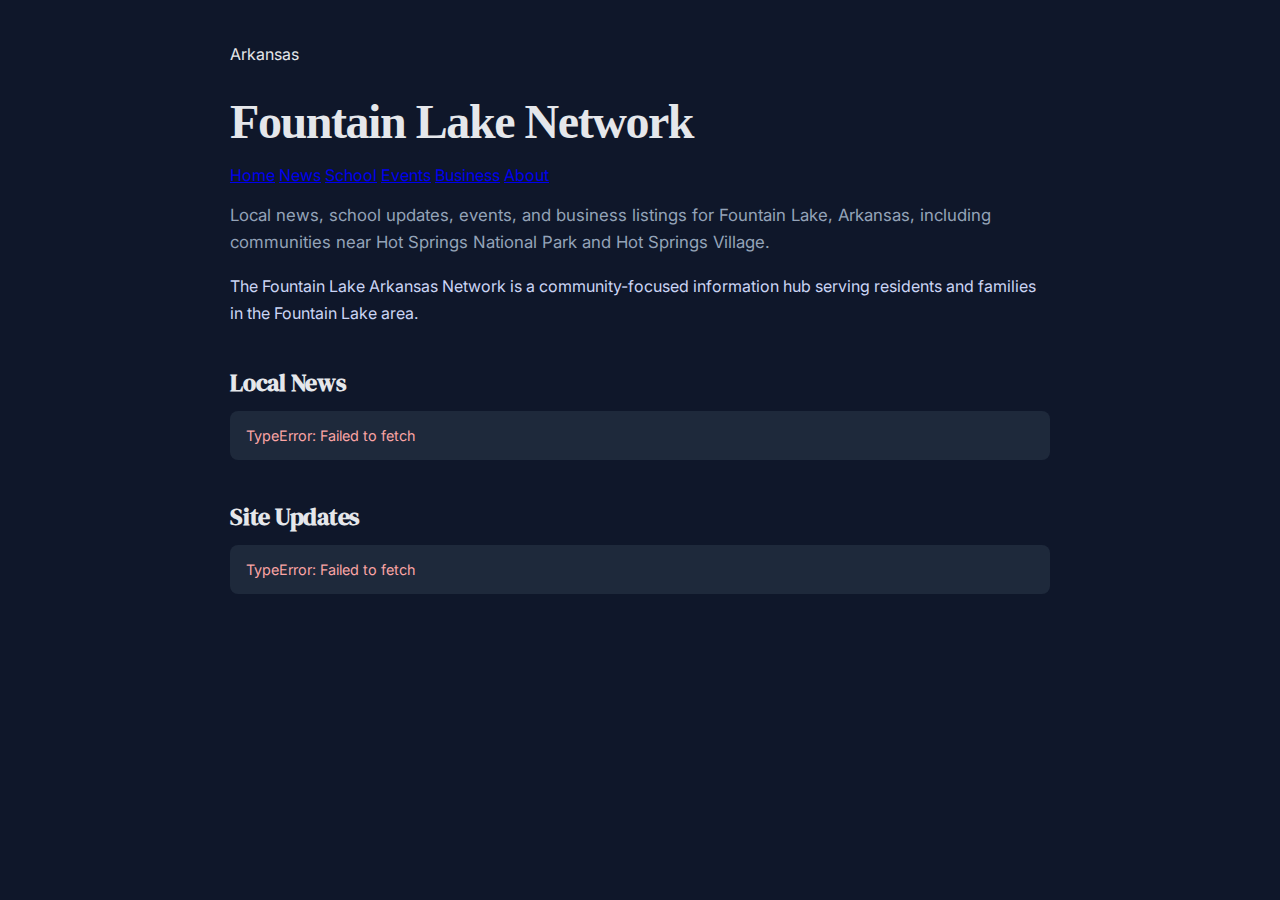
<file: index.html>
<!DOCTYPE html>
<html lang="en">
<head>
  <meta charset="UTF-8" />
  <meta name="viewport" content="width=device-width, initial-scale=1" />

  <title>Fountain Lake Arkansas Network | Local News & Updates</title>

  <meta name="description" content="Local news, school updates, events, and business listings for Fountain Lake, Arkansas." />
  <meta name="robots" content="index, follow" />
    <link rel="stylesheet" href="/assets/css/style.css" />

  <!-- Fonts -->
  <link rel="preconnect" href="https://fonts.googleapis.com">
  <link rel="preconnect" href="https://fonts.gstatic.com" crossorigin>
  <link href="https://fonts.googleapis.com/css2?family=DM+Serif+Display&family=Inter:wght@400;500;600;700&display=swap" rel="stylesheet">
</head>

<body>
  <main id="app">
    <header class="site-header">
      <div class="kicker">Arkansas</div>
      <h1 class="site-title">Fountain Lake Network</h1>

      <nav class="site-nav">
        <a href="/">Home</a>
        <a href="/news/">News</a>
        <a href="/school/">School</a>
        <a href="/events/">Events</a>
        <a href="/business/">Business</a>
        <a href="/about.html" class="active">About</a>
      </nav>
    </header>

      <p class="tagline">
        Local news, school updates, events, and business listings for Fountain Lake,
        Arkansas, including communities near Hot Springs National Park and Hot Springs Village.
      </p>

      <p>
        The Fountain Lake Arkansas Network is a community-focused information hub serving
        residents and families in the Fountain Lake area.
      </p>

      <section>
        <h2>Local News</h2>
        <div class="box" id="local-news">Loading…</div>
      </section>

      <section>
        <h2>Site Updates</h2>
        <div class="box" id="site-updates">Loading…</div>
      </section>
    </div>
  </main>

  <script>
    const ENDPOINT = "https://cms.fountainlake.net/graphql";
    const app = document.getElementById("app");
    const home = document.getElementById("home");

    function renderError(container, err) {
      container.innerHTML =
        "<div class='error'>" + err + "</div>";
    }

    function renderList(container, items, type) {
      if (!items.length) {
        container.innerHTML = "<p class='muted'>No items.</p>";
        return;
      }

      container.innerHTML = "";

      items.forEach(item => {
        const div = document.createElement("div");
        div.className = "news-item";
        div.innerHTML = `
          <a data-type="${type}" data-slug="${item.slug}">
            ${item.title}
          </a>
        `;
        container.appendChild(div);
      });
    }

    function loadLocalNews() {
      const container = document.getElementById("local-news");

      fetch(ENDPOINT, {
        method: "POST",
        headers: { "Content-Type": "application/json" },
        body: JSON.stringify({
          query: `
            {
              newsItems(first: 5, where: { status: PUBLISH }) {
                nodes {
                  title
                  slug
                }
              }
            }
          `
        })
      })
      .then(res => res.json())
      .then(res => {
        if (res.errors) {
          renderError(container, JSON.stringify(res.errors, null, 2));
          return;
        }
        renderList(container, res.data.newsItems.nodes, "news");
      })
      .catch(err => renderError(container, err));
    }

    function loadSiteUpdates() {
      const container = document.getElementById("site-updates");

      fetch(ENDPOINT, {
        method: "POST",
        headers: { "Content-Type": "application/json" },
        body: JSON.stringify({
          query: `
            {
              posts(first: 5, where: { status: PUBLISH }) {
                nodes {
                  title
                  slug
                }
              }
            }
          `
        })
      })
      .then(res => res.json())
      .then(res => {
        if (res.errors) {
          renderError(container, JSON.stringify(res.errors, null, 2));
          return;
        }
        renderList(container, res.data.posts.nodes, "post");
      })
      .catch(err => renderError(container, err));
    }

    function loadArticle(slug, type, push = true) {
      if (push) {
        history.pushState({ slug, type }, "", `/${type}/${slug}`);
      }

      app.innerHTML = "<p>Loading article…</p>";

      const query =
        type === "news"
          ? `
            {
              newsItemBy(slug: "${slug}") {
                title
                content
              }
            }
          `
          : `
            {
              postBy(slug: "${slug}") {
                title
                content
              }
            }
          `;

      fetch(ENDPOINT, {
        method: "POST",
        headers: { "Content-Type": "application/json" },
        body: JSON.stringify({ query })
      })
      .then(res => res.json())
      .then(res => {
        const item =
          type === "news"
            ? res.data.newsItemBy
            : res.data.postBy;

        if (!item) {
          app.innerHTML = "<h1>Not found</h1>";
          return;
        }

        app.innerHTML = `
          <a href="/" class="back-link" id="back-home">← Back</a>
          <article>
            <h1>${item.title}</h1>
            ${item.content}
          </article>
        `;

        document.getElementById("back-home").addEventListener("click", e => {
          e.preventDefault();
          history.pushState({}, "", "/");
          restoreHome();
        });
      });
    }

    function restoreHome() {
      app.innerHTML = "";
      app.appendChild(home);
      loadLocalNews();
      loadSiteUpdates();
    }

    document.addEventListener("click", e => {
      const link = e.target.closest("[data-slug]");
      if (!link) return;

      e.preventDefault();
      loadArticle(link.dataset.slug, link.dataset.type);
    });

    window.addEventListener("popstate", e => {
      if (!e.state) {
        restoreHome();
      } else {
        loadArticle(e.state.slug, e.state.type, false);
      }
    });

    // initial load
    loadLocalNews();
    loadSiteUpdates();
  </script>
</body>
</html>
</file>
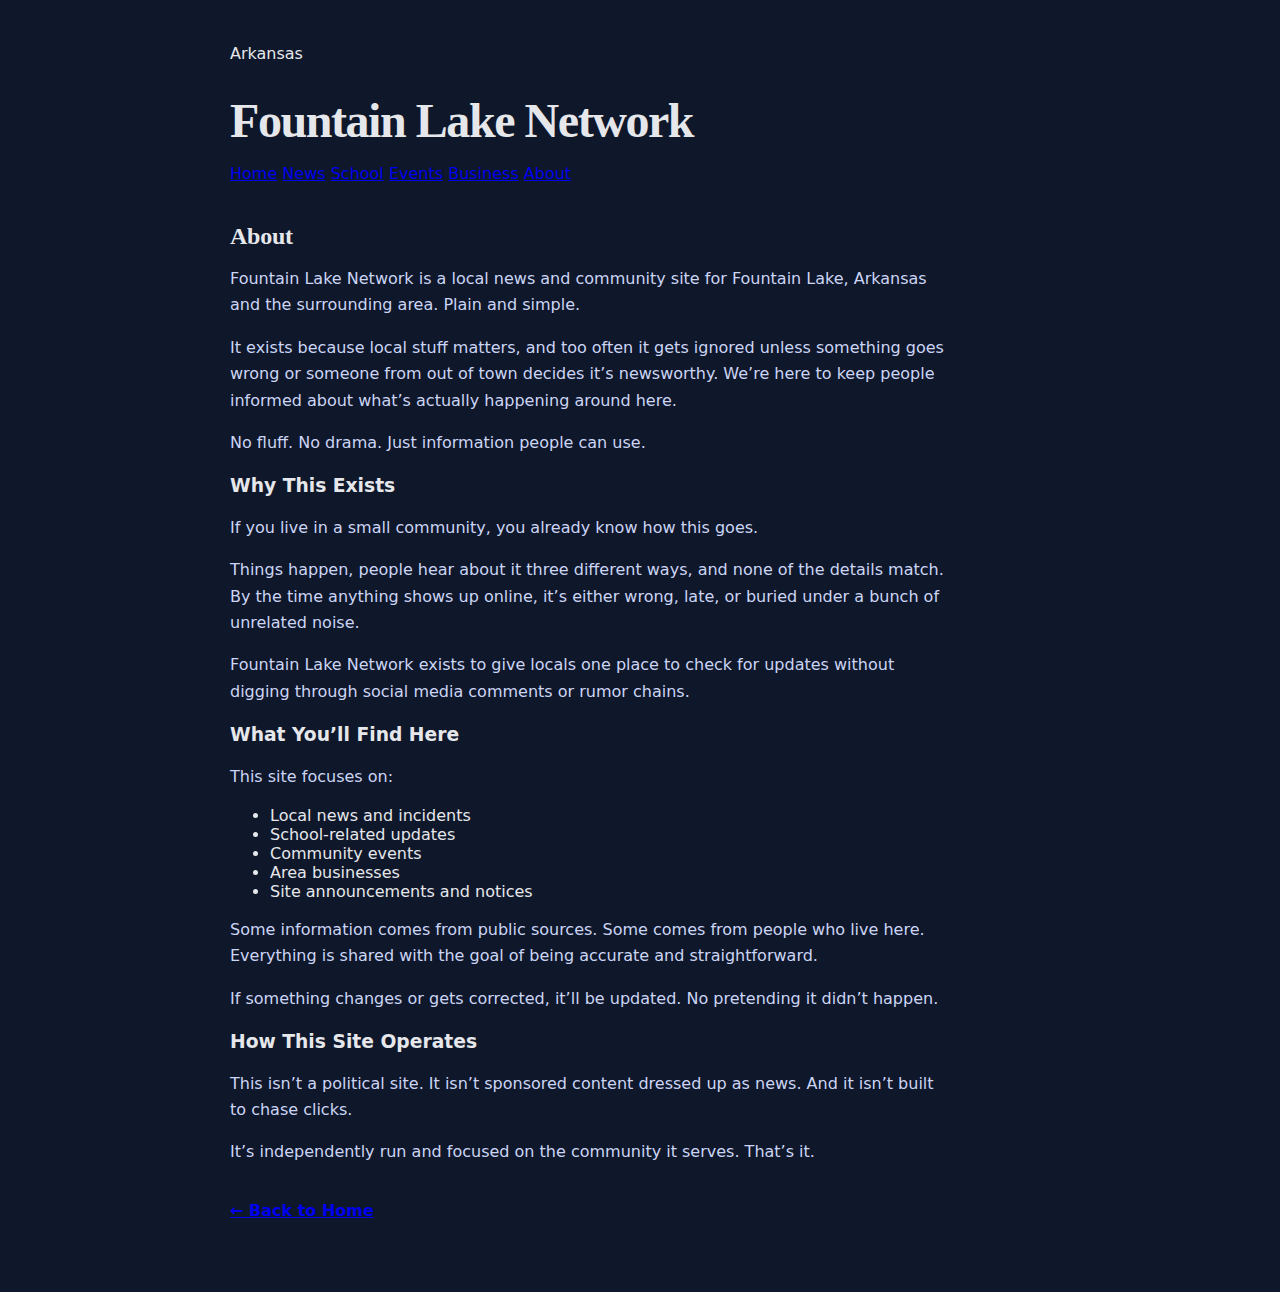
<file: about.html>
<!DOCTYPE html>
<html lang="en">
<head>
  <meta charset="UTF-8" />
  <meta name="viewport" content="width=device-width, initial-scale=1" />

  <title>About | Fountain Lake Network</title>

  <meta name="description" content="About Fountain Lake Network — local news and community updates for Fountain Lake, Arkansas." />
  <meta name="robots" content="index, follow" />

  <link rel="stylesheet" href="/assets/css/style.css" />
</head>

<body>
  <main>
    <!-- HEADER -->
    <header class="site-header">
      <div class="kicker">Arkansas</div>
      <h1 class="site-title">Fountain Lake Network</h1>

      <nav class="site-nav">
        <a href="/">Home</a>
        <a href="/news/">News</a>
        <a href="/school/">School</a>
        <a href="/events/">Events</a>
        <a href="/business/">Business</a>
        <a href="/about.html" class="active">About</a>
      </nav>
    </header>

    <!-- CONTENT -->
    <article class="content">
      <h2>About</h2>

      <p>
        Fountain Lake Network is a local news and community site for Fountain Lake,
        Arkansas and the surrounding area. Plain and simple.
      </p>

      <p>
        It exists because local stuff matters, and too often it gets ignored unless
        something goes wrong or someone from out of town decides it’s newsworthy.
        We’re here to keep people informed about what’s actually happening around here.
      </p>

      <p>
        No fluff. No drama. Just information people can use.
      </p>

      <h3>Why This Exists</h3>

      <p>
        If you live in a small community, you already know how this goes.
      </p>

      <p>
        Things happen, people hear about it three different ways, and none of the details
        match. By the time anything shows up online, it’s either wrong, late, or buried
        under a bunch of unrelated noise.
      </p>

      <p>
        Fountain Lake Network exists to give locals one place to check for updates without
        digging through social media comments or rumor chains.
      </p>

      <h3>What You’ll Find Here</h3>

      <p>
        This site focuses on:
      </p>

      <ul>
        <li>Local news and incidents</li>
        <li>School-related updates</li>
        <li>Community events</li>
        <li>Area businesses</li>
        <li>Site announcements and notices</li>
      </ul>

      <p>
        Some information comes from public sources. Some comes from people who live here.
        Everything is shared with the goal of being accurate and straightforward.
      </p>

      <p>
        If something changes or gets corrected, it’ll be updated. No pretending it didn’t happen.
      </p>

      <h3>How This Site Operates</h3>

      <p>
        This isn’t a political site. It isn’t sponsored content dressed up as news.
        And it isn’t built to chase clicks.
      </p>

      <p>
        It’s independently run and focused on the community it serves. That’s it.
      </p>

      <p class="back-link">
        <a href="/">← Back to Home</a>
      </p>
    </article>
  </main>
</body>
</html>
</file>
<file: assets/css/style.css>
body {
      margin: 0;
      font-family: Inter, system-ui, -apple-system, BlinkMacSystemFont, sans-serif;
      background: #0f172a;
      color: #e5e7eb;
      min-height: 100vh;
    }

    main {
      max-width: 820px;
      padding: 2.75rem;
      margin: 0 auto;
    }

    h1,
    h2 {
      font-family: "DM Serif Display", Georgia, serif;
      letter-spacing: -0.01em;
    }

    h1 {
      font-size: 2.4rem;
      margin-bottom: 0.75rem;
    }

    h2 {
      margin-top: 2.5rem;
      margin-bottom: 0.75rem;
    }

    p {
      color: #cbd5f5;
      line-height: 1.65;
      margin-bottom: 1rem;
    }

    .tagline {
      color: #94a3b8;
      font-size: 1.05rem;
    }

    .site-logo {
      display: block;
      max-width: 320px;
      width: 100%;
      height: auto;
      margin-bottom: 1.5rem;
    }

    .box {
      background: #1e293b;
      padding: 1rem;
      border-radius: 0.5rem;
    }

    .news-item {
      padding: 0.6rem 0;
    }

    .news-item a {
      color: #a78bfa;
      text-decoration: none;
      font-weight: 600;
      cursor: pointer;
    }

    .news-item a:hover {
      text-decoration: underline;
    }

    .muted {
      color: #64748b;
    }

    .error {
      color: #fca5a5;
      font-size: 0.9rem;
      white-space: pre-wrap;
    }

    .back-link {
      display: inline-block;
      margin-bottom: 1.5rem;
      color: #a78bfa;
      text-decoration: none;
      font-weight: 600;
    }

    .back-link:hover {
      text-decoration: underline;
    }

    article {
      max-width: 720px;
    }
.site-title {
  font-family: Georgia, "Times New Roman", serif;
  font-size: 3rem;
  font-weight: 700;
  letter-spacing: -0.03em;
  line-height: 1.1;
  margin-bottom: 1rem;
}

.site-kicker {
  display: block;
  font-size: 0.75rem;
  letter-spacing: 0.3em;
  text-transform: uppercase;
  color: #94a3b8;
  margin-bottom: 0.4rem;
  font-family: system-ui, -apple-system, BlinkMacSystemFont, sans-serif;
}
.main-nav {
  display: flex;
  gap: 1.75rem;
  margin: 1.5rem 0 2.25rem;
  padding-bottom: 0.75rem;
  border-bottom: 1px solid rgba(148, 163, 184, 0.15);
  flex-wrap: wrap;
}

.main-nav a {
  font-size: 0.95rem;
  font-weight: 600;
  color: #c7d2fe;
  text-decoration: none;
  letter-spacing: 0.02em;
}

.main-nav a:hover {
  color: #a78bfa;
  text-decoration: underline;
}
</file>
